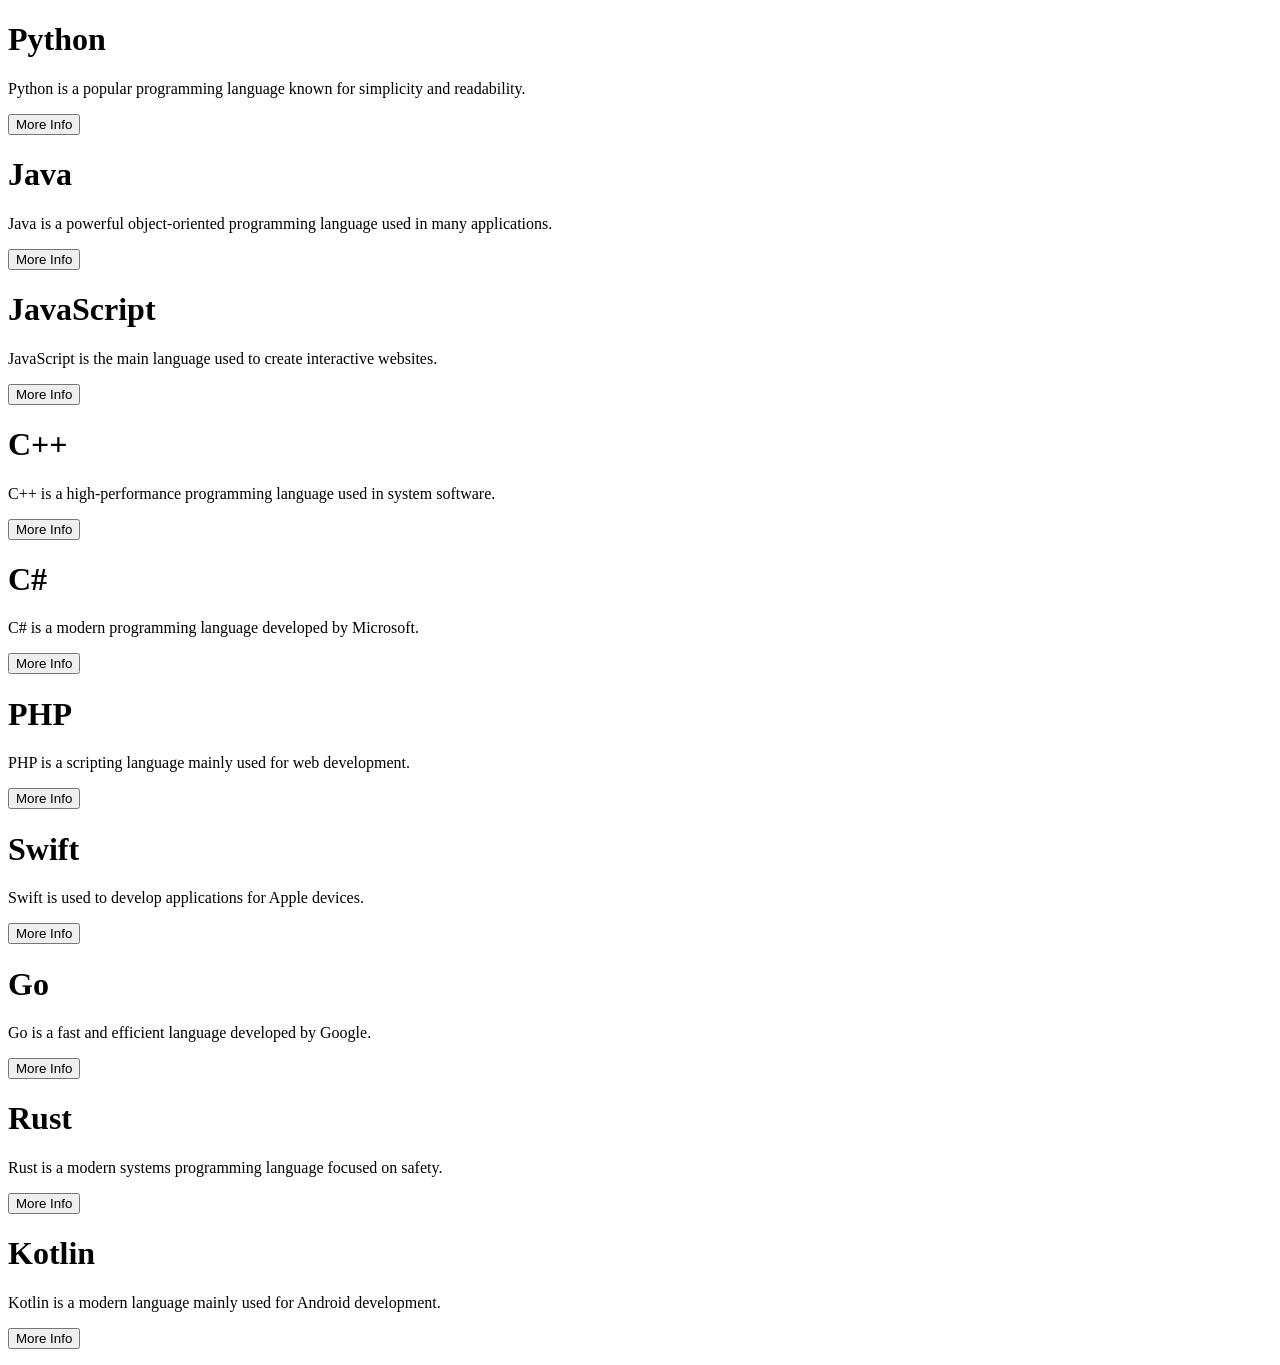
<file: index.html>
<!DOCTYPE html>
<html>
<head>
    <title>Html page</title>
    <style>
        .brand {
            background-color: lightgray;
            color: darkblue;
            text-align: center;
            padding: 10px;
            margin: 10px;
        }
        #brand1,#brand4,#brand5,#brand6,#brand7,#brand8,#brand9 {
            background-color: beige;
            color: darkred;
            text-align: center;
            padding: 10px;
            margin: 10px;
        }
    </style>
</head>
<body>
<div class="lang">
    <h1>Python</h1>
    <p>Python is a popular programming language known for simplicity and readability.</p>

    <button onclick='document.getElementById("python").innerHTML = "Python is widely used in AI, data science, and web development."'>
        More Info
    </button>
    <p id="python"></p>
</div>

<div class="lang">
    <h1>Java</h1>
    <p>Java is a powerful object-oriented programming language used in many applications.</p>

    <button onclick='document.getElementById("java").innerHTML = "Java is commonly used for enterprise software and Android apps."'>
        More Info
    </button>
    <p id="java"></p>
</div>

<div class="lang">
    <h1>JavaScript</h1>
    <p>JavaScript is the main language used to create interactive websites.</p>

    <button onclick='document.getElementById("javascript").innerHTML = "JavaScript runs in browsers and powers modern web apps."'>
        More Info
    </button>
    <p id="javascript"></p>
</div>

<div id="lang4">
    <h1>C++</h1>
    <p>C++ is a high-performance programming language used in system software.</p>

    <button onclick='document.getElementById("cpp").innerHTML = "C++ is widely used for game development and system programming."'>
        More Info
    </button>
    <p id="cpp"></p>
</div>

<div id="lang5">
    <h1>C#</h1>
    <p>C# is a modern programming language developed by Microsoft.</p>

    <button onclick='document.getElementById("csharp").innerHTML = "C# is commonly used for Windows apps and game development with Unity."'>
        More Info
    </button>
    <p id="csharp"></p>
</div>

<div id="lang6">
    <h1>PHP</h1>
    <p>PHP is a scripting language mainly used for web development.</p>

    <button onclick='document.getElementById("php").innerHTML = "PHP powers many websites and content management systems like WordPress."'>
        More Info
    </button>
    <p id="php"></p>
</div>

<div id="lang7">
    <h1>Swift</h1>
    <p>Swift is used to develop applications for Apple devices.</p>

    <button onclick='document.getElementById("swift").innerHTML = "Swift is the main language for iOS and macOS app development."'>
        More Info
    </button>
    <p id="swift"></p>
</div>

<div id="lang8">
    <h1>Go</h1>
    <p>Go is a fast and efficient language developed by Google.</p>

    <button onclick='document.getElementById("go").innerHTML = "Go is popular for cloud computing and backend systems."'>
        More Info
    </button>
    <p id="go"></p>
</div>

<div id="lang9">
    <h1>Rust</h1>
    <p>Rust is a modern systems programming language focused on safety.</p>

    <button onclick='document.getElementById("rust").innerHTML = "Rust provides memory safety without garbage collection."'>
        More Info
    </button>
    <p id="rust"></p>
</div>

<div id="lang1">
    <h1>Kotlin</h1>
    <p>Kotlin is a modern language mainly used for Android development.</p>

    <button onclick='document.getElementById("kotlin").innerHTML = "Kotlin is officially supported for Android app development."'>
        More Info
    </button>
    <p id="kotlin"></p>
</div>

</body>
</html>
</file>
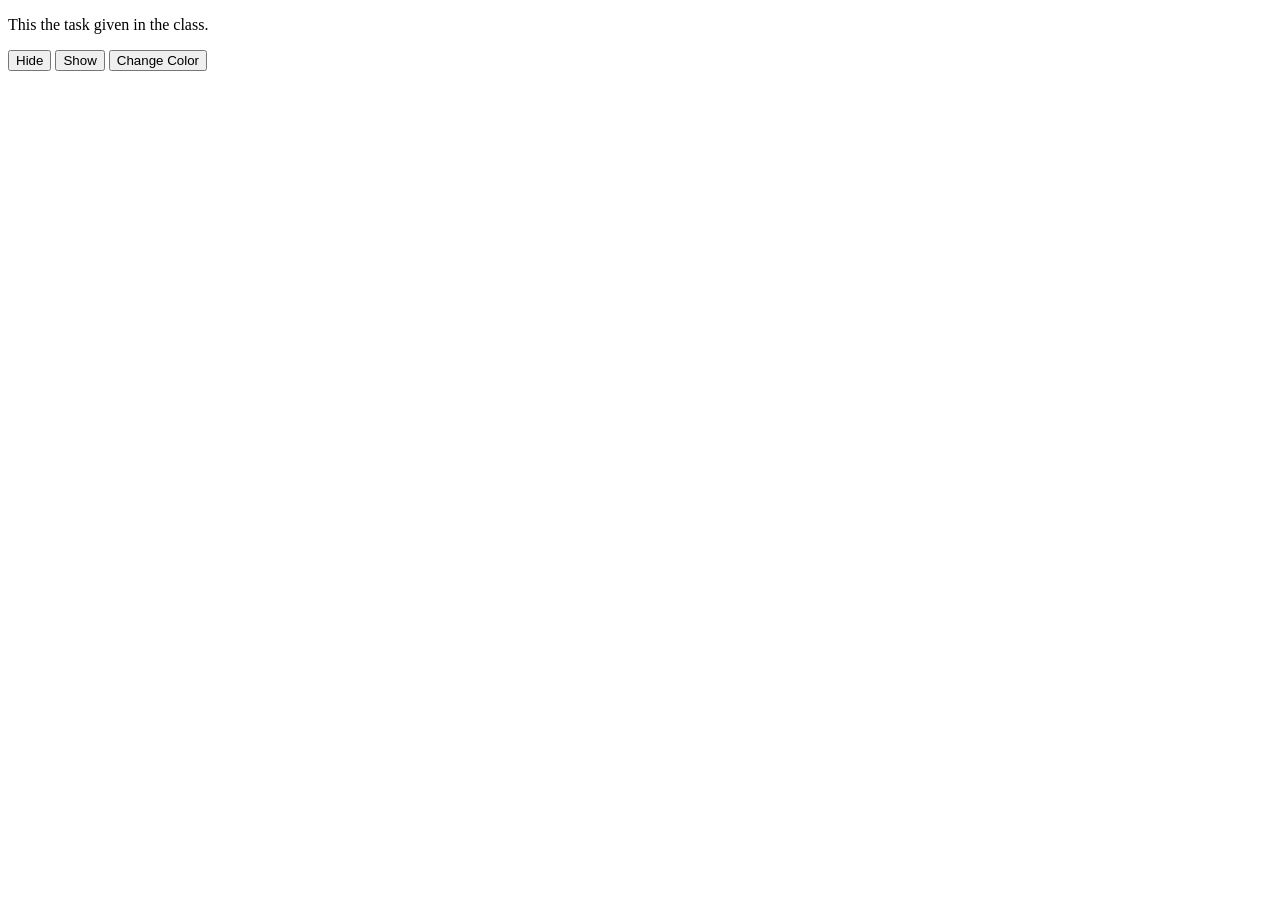
<file: HideShow.html>
<!DOCTYPE html>
<html>
<head>
    <script src="https://ajax.googleapis.com/ajax/libs/jquery/3.7.1/jquery.min.js"></script>
    <script>
$(document).ready(function(){
  $("#hide").click(function(){
    $("p").hide();
  });
  $("#show").click(function(){
    $("p").show();
  });
  $("#change").focus(function(){
    $("p").css("background-color", "red");
  });
});
</script>
</head>
<body>
    <p style="color:black;"> This the task given in the class.</p>
<button id="hide">Hide</button>
<button id="show">Show</button>
<button id="change">Change Color</button>
</body>
</html>
</file>
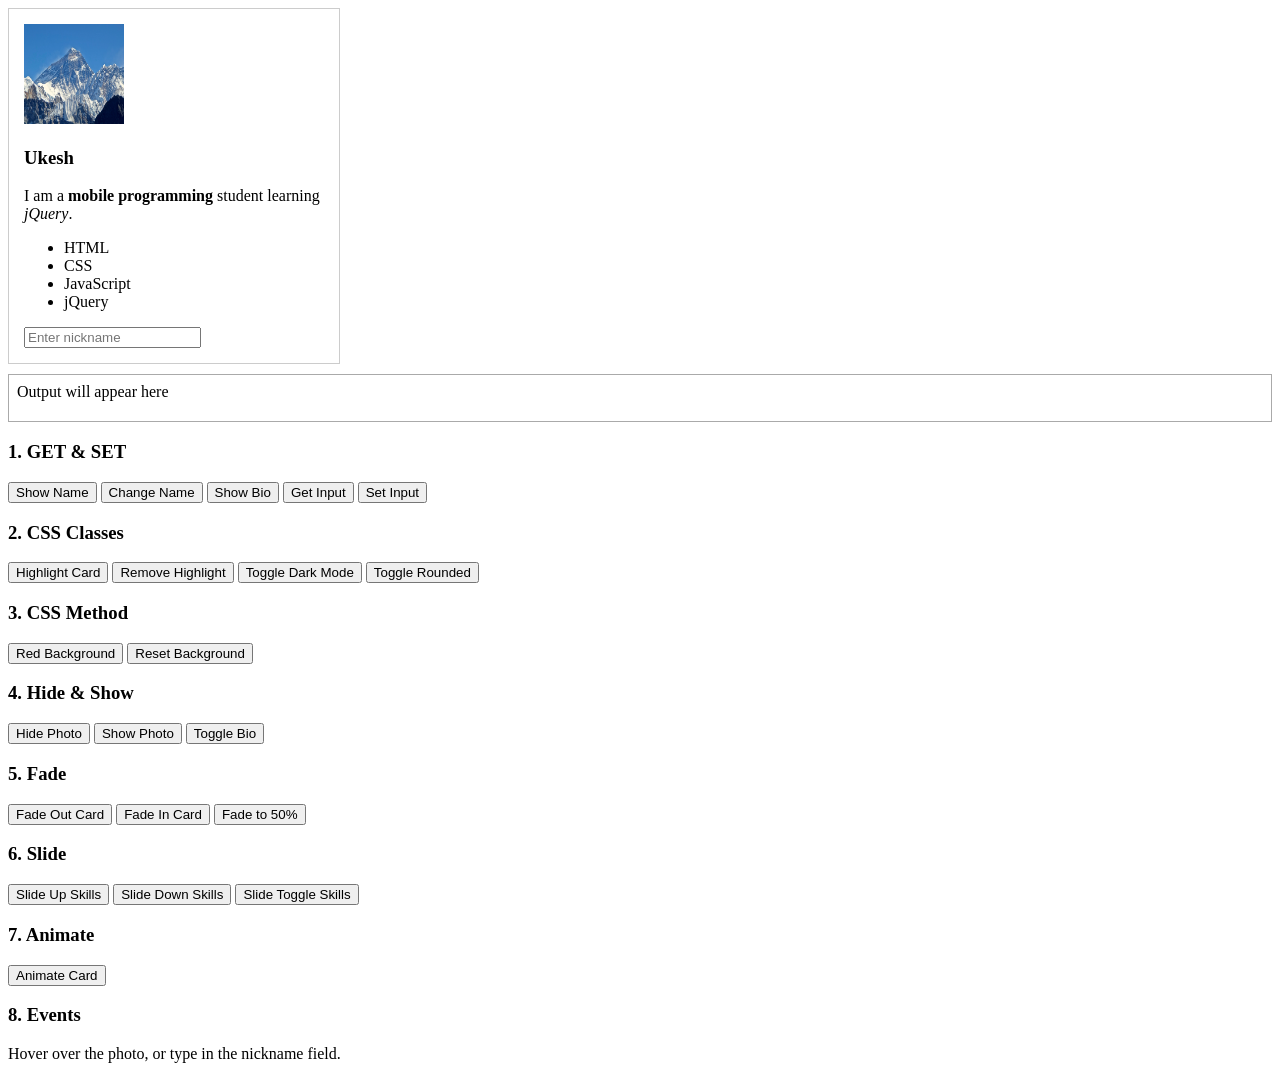
<file: Jqurey.html>
<!DOCTYPE html>
<html>
<head>
  <title>Day 3 - jQuery Practice</title>
  <script src="https://code.jquery.com/jquery-3.7.1.min.js"></script>
  <style>
    #profile-card { border: 1px solid #ccc; padding: 15px; width: 300px; }
    #profile-card.highlighted { border: 3px solid orange; background: #fffbe6; }
    #profile-card.dark-mode { background: #0d0d0d; color: white; }
    #profile-photo img { width: 100px; height: 100px;}
    #profile-photo.rounded img { border-radius: 50%; }
    #profile-photo.shadow img { box-shadow: 0 4px 10px rgba(0,0,0,0.4); }
    #output { border: 1px solid #aaa; padding: 8px; margin: 10px 0; min-height: 30px; }
  </style>
</head>
<body>

  <div id="profile-card">
    <div id="profile-photo"><img src="mountain.jpg"></div>
    <h3 id="student-name">Ukesh</h3>
    <div id="student-bio">
      <p>I am a <strong>mobile programming</strong> student learning <em>jQuery</em>.</p>
    </div>
    <ul id="skills-list">
      <li>HTML</li>
      <li>CSS</li>
      <li>JavaScript</li>
      <li>jQuery</li>
    </ul>
    <input type="text" id="nickname-input" placeholder="Enter nickname">
  </div>

  <div id="output">Output will appear here</div>

  <h3>1. GET &amp; SET</h3>
  <button id="btn-show-name">Show Name</button>
  <button id="btn-change-name">Change Name</button>
  <button id="btn-show-bio">Show Bio</button>
  <button id="btn-get-input">Get Input</button>
  <button id="btn-set-input">Set Input</button>

  <h3>2. CSS Classes</h3>
  <button id="btn-highlight">Highlight Card</button>
  <button id="btn-remove-highlight">Remove Highlight</button>
  <button id="btn-dark-mode">Toggle Dark Mode</button>
  <button id="btn-rounded">Toggle Rounded</button>

  <h3>3. CSS Method</h3>
  <button id="btn-red-bg">Red Background</button>
  <button id="btn-reset-bg">Reset Background</button>

  <h3>4. Hide &amp; Show</h3>
  <button id="btn-hide-photo">Hide Photo</button>
  <button id="btn-show-photo">Show Photo</button>
  <button id="btn-toggle-bio">Toggle Bio</button>

  <h3>5. Fade</h3>
  <button id="btn-fade-out">Fade Out Card</button>
  <button id="btn-fade-in">Fade In Card</button>
  <button id="btn-fade-50">Fade to 50%</button>

  <h3>6. Slide</h3>
  <button id="btn-slide-up">Slide Up Skills</button>
  <button id="btn-slide-down">Slide Down Skills</button>
  <button id="btn-slide-toggle">Slide Toggle Skills</button>

  <h3>7. Animate</h3>
  <button id="btn-animate">Animate Card</button>

  <h3>8. Events</h3>
  <p>Hover over the photo, or type in the nickname field.</p>

  <script>
    $(function () {

      // 1. GET & SET
      $('#btn-show-name').click(function () { $('#output').text($('#student-name').text()); });
      $('#btn-change-name').click(function () { $('#student-name').text('Yukesh'); });
      $('#btn-show-bio').click(function () { $('#output').text($('#student-bio').html()); });
      $('#btn-get-input').click(function () { $('#output').text($('#nickname-input').val()); });
      $('#btn-set-input').click(function () { $('#nickname-input').val('jQuery Pro'); });

      // 2. CSS CLASSES
      $('#btn-highlight').click(function () { $('#profile-card').addClass('highlighted'); });
      $('#btn-remove-highlight').click(function () { $('#profile-card').removeClass('highlighted'); });
      $('#btn-dark-mode').click(function () { $('#profile-card').css('background-color', '').toggleClass('dark-mode'); });
      $('#btn-rounded').click(function () { $('#profile-photo').toggleClass('rounded'); });

      // 3. CSS METHOD
      $('#btn-red-bg').click(function () { $('#profile-card').css('background-color', '#e74c3c'); });
      $('#btn-reset-bg').click(function () { $('#profile-card').css('background-color', 'white'); });

      // 4. HIDE & SHOW
      $('#btn-hide-photo').click(function () { $('#profile-photo').hide('slow'); });
      $('#btn-show-photo').click(function () { $('#profile-photo').show('slow'); });
      $('#btn-toggle-bio').click(function () { $('#student-bio').toggle(); });

      // 5. FADE
      $('#btn-fade-out').click(function () { $('#profile-card').fadeOut(); });
      $('#btn-fade-in').click(function () { $('#profile-card').fadeIn(); });
      $('#btn-fade-50').click(function () { $('#profile-card').fadeTo('slow', 0.5); });

      // 6. SLIDE
      $('#btn-slide-up').click(function () { $('#skills-list').slideUp(); });
      $('#btn-slide-down').click(function () { $('#skills-list').slideDown(); });
      $('#btn-slide-toggle').click(function () { $('#skills-list').slideToggle(); });

      // 7. ANIMATE
      $('#btn-animate').click(function () {
        $('#profile-card').animate({ marginLeft: '200px' }, 1000).animate({ marginLeft: '0px' }, 1000);
      });

      // 8. EVENTS
      $('#profile-photo').on('mouseenter', function () { $(this).addClass('shadow'); });
      $('#profile-photo').on('mouseleave', function () { $(this).removeClass('shadow'); });
      $('#nickname-input').on('keypress', function (e) { $('#output').text('Key pressed: ' + e.key); });

    });
  </script>
</body>
</html>
</file>
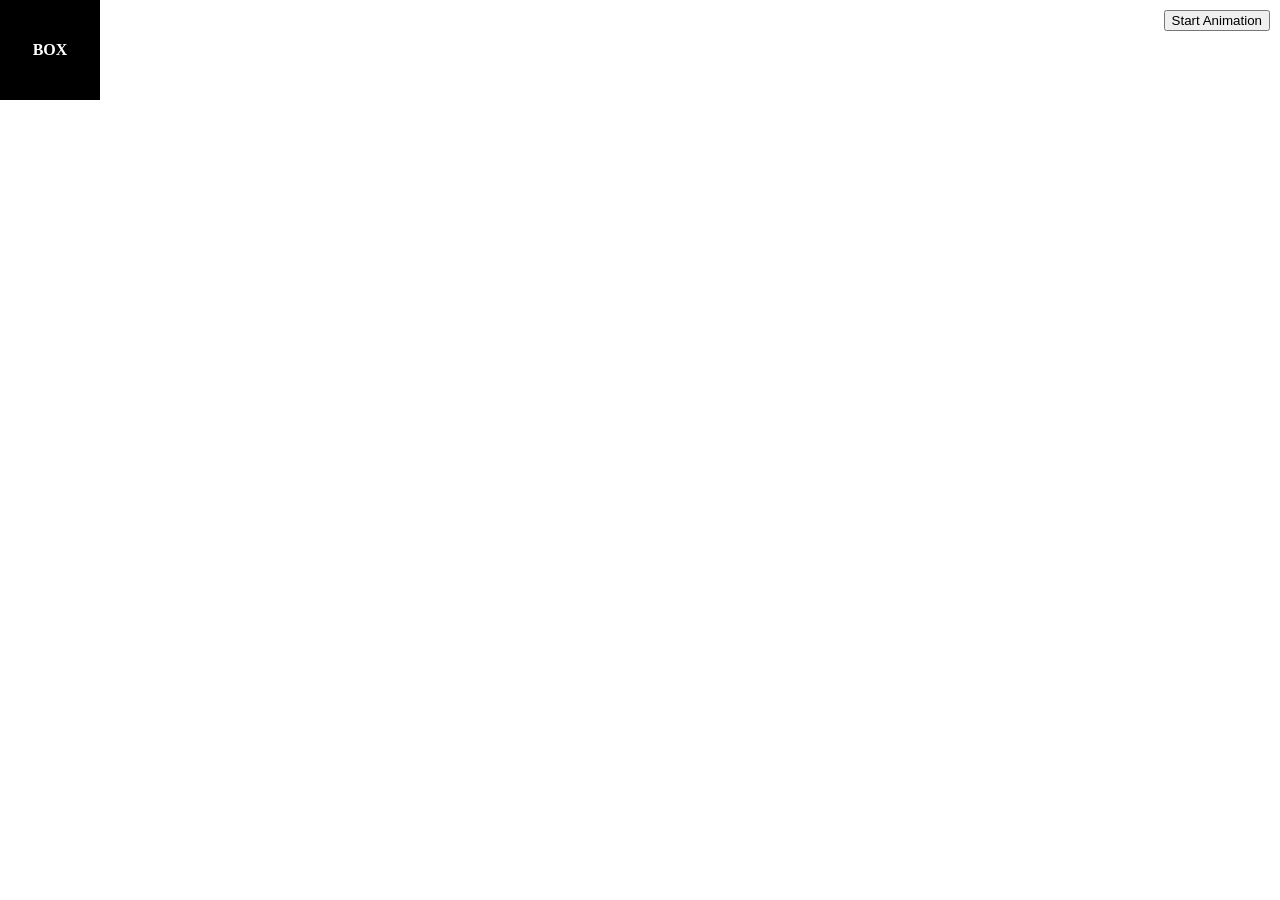
<file: JQureyAnimation.html>
<!DOCTYPE html>
<html>
<head>
    <title>jQuery Animation Box</title>

    <script src="https://code.jquery.com/jquery-3.6.0.min.js"></script>

    <style>
        body {
            height: 100vh;
            margin: 0;
            position: relative;
        }

        #box {
            width: 100px;
            height: 100px;
            position: absolute;
            top: 0;
            left: 0;
            background-color: rgb(0, 0, 0);

            /* Text styling */
            color: white;
            font-weight: bold;

            /* Center text */
            display: flex;
            align-items: center;
            justify-content: center;
            text-align: center;
        }

        button {
            position: fixed;
            top: 10px;
            right: 10px;
        }
    </style>
</head>

<body>

<button id="startBtn">Start Animation</button>

<div id="box">BOX</div>

<script>
$(document).ready(function(){

    $("#startBtn").click(function(){

        var maxWidth = $(window).width() - $("#box").width();
        var maxHeight = $(window).height() - $("#box").height();

        $("#box")

        // Top Left → Bottom Left
        .animate({
            top: maxHeight,
            left: 0,
            width: "120px",
            height: "120px",
            opacity: 0.5
        }, 2000)
        .css("background-color", "blue")

        // Bottom Left → Bottom Right
        .animate({
            left: maxWidth,
            width: "80px",
            height: "80px"
        }, 2000)
        .css("background-color", "green")

        // Bottom Right → Top Right
        .animate({
            top: 0,
            opacity: 1
        }, 2000)
        .css("background-color", "orange")

        // Top Right → Top Left
        .animate({
            left: 0,
            width: "100px",
            height: "100px"
        }, 2000)
        .css("background-color", "purple");
    });

});
</script>

</body>
</html>
</file>
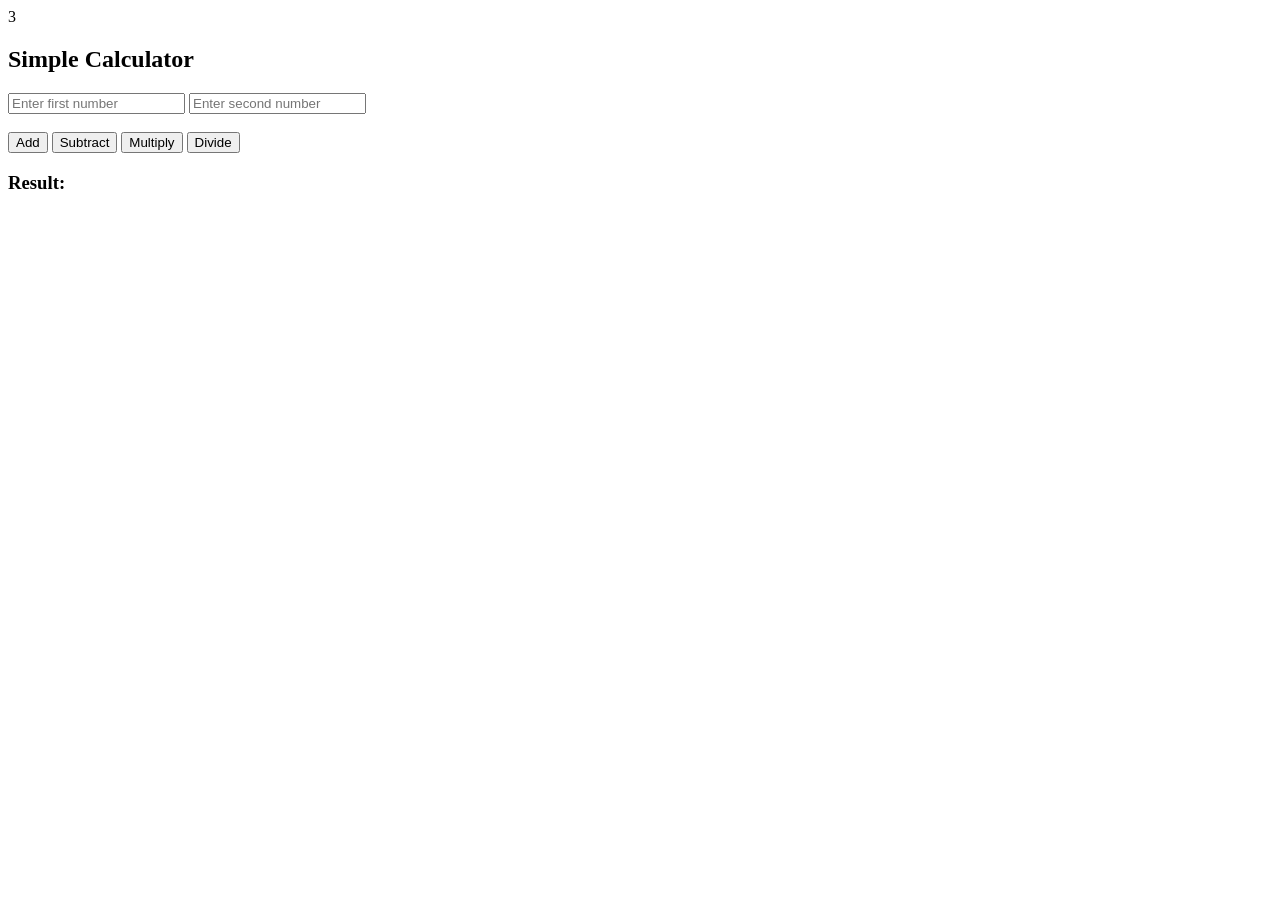
<file: .vscode/simplecalculator.html>
3<!DOCTYPE html>
<html>
<head>
    <title>Simple Calculator</title>
</head>
<body>

    <h2>Simple Calculator</h2>

    <input type="number" id="n1" placeholder="Enter first number" max="100">
    <input type="number" id="n2" placeholder="Enter second number" max="100">

    <br><br>

    <button onclick="calculate('add')">Add</button>
    <button onclick="calculate('sub')">Subtract</button>
    <button onclick="calculate('mul')">Multiply</button>
    <button onclick="calculate('div')">Divide</button>

    <h3 id="result">Result: </h3>

    <script src="simplecalculator.js"></script>

</body>
</html>
</file>
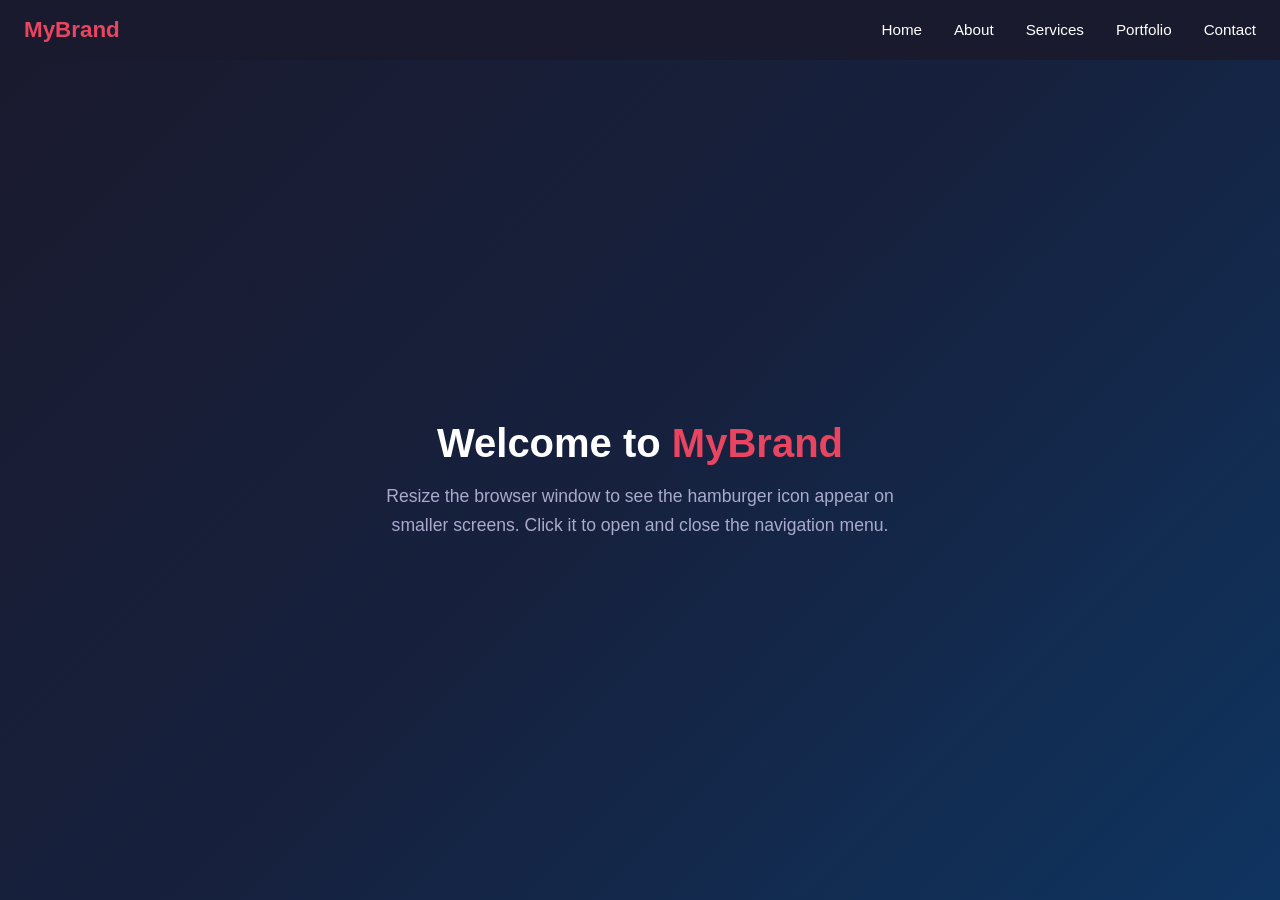
<file: week 6.1/nav.html>
<!DOCTYPE html>
<html lang="en">
<head>
  <meta charset="UTF-8" />
  <meta name="viewport" content="width=device-width, initial-scale=1.0" />
  <title>Hamburger Menu</title>
  <link rel="stylesheet" href="nav.css" />
</head>
<body>

  <nav>
    <a href="#" class="logo">MyBrand</a>

    <ul class="nav-links">
      <li><a href="#">Home</a></li>
      <li><a href="#">About</a></li>
      <li><a href="#">Services</a></li>
      <li><a href="#">Portfolio</a></li>
      <li><a href="#">Contact</a></li>
    </ul>

    <button class="hamburger" id="hamburger" aria-label="Toggle menu">
      <span></span>
      <span></span>
      <span></span>
    </button>

    <div class="mobile-menu" id="mobileMenu">
      <a href="#">Home</a>
      <a href="#">About</a>
      <a href="#">Services</a>
      <a href="#">Portfolio</a>
      <a href="#">Contact</a>
    </div>
  </nav>

  <section class="hero">
    <h1>Welcome to <span>MyBrand</span></h1>
    <p>Resize the browser window to see the hamburger icon appear on smaller screens. Click it to open and close the navigation menu.</p>
  </section>

  <script src="nav.js"></script>

</body>
</html>
</file>
<file: week 6.1/nav.css>
* {
  margin: 0;
  padding: 0;
  box-sizing: border-box;
}

body {
  font-family: Arial, sans-serif;
}

/* ── Navbar ── */
nav {
  display: flex;
  align-items: center;
  justify-content: space-between;
  background-color: #1a1a2e;
  padding: 0 24px;
  height: 60px;
  position: relative;
}

.logo {
  color: #e94560;
  font-size: 1.4rem;
  font-weight: bold;
  text-decoration: none;
}

/* ── Desktop menu links ── */
.nav-links {
  display: flex;
  list-style: none;
  gap: 32px;
}

.nav-links a {
  color: #ffffff;
  text-decoration: none;
  font-size: 0.95rem;
  transition: color 0.2s;
}

.nav-links a:hover {
  color: #e94560;
}

/* ── Hamburger button ── */
.hamburger {
  display: none;
  flex-direction: column;
  justify-content: space-between;
  width: 28px;
  height: 20px;
  background: none;
  border: none;
  cursor: pointer;
  padding: 0;
}

.hamburger span {
  display: block;
  height: 3px;
  background-color: #ffffff;
  border-radius: 2px;
  transition: transform 0.3s, opacity 0.3s;
}

/* Animate hamburger → X when open */
.hamburger.open span:nth-child(1) {
  transform: translateY(8.5px) rotate(45deg);
}
.hamburger.open span:nth-child(2) {
  opacity: 0;
}
.hamburger.open span:nth-child(3) {
  transform: translateY(-8.5px) rotate(-45deg);
}

/* ── Mobile drawer ── */
.mobile-menu {
  display: none;
  flex-direction: column;
  background-color: #16213e;
  position: absolute;
  top: 60px;
  left: 0;
  width: 100%;
  padding: 16px 0;
  z-index: 100;
}

.mobile-menu.open {
  display: flex;
}

.mobile-menu a {
  color: #ffffff;
  text-decoration: none;
  padding: 14px 28px;
  font-size: 1rem;
  border-bottom: 1px solid #0f3460;
  transition: background 0.2s;
}

.mobile-menu a:last-child {
  border-bottom: none;
}

.mobile-menu a:hover {
  background-color: #0f3460;
  color: #e94560;
}

/* ── Responsive breakpoint ── */
@media (max-width: 768px) {
  .nav-links {
    display: none;
  }
  .hamburger {
    display: flex;
  }
}

/* ── Hero section ── */
.hero {
  display: flex;
  flex-direction: column;
  align-items: center;
  justify-content: center;
  min-height: calc(100vh - 60px);
  background: linear-gradient(135deg, #1a1a2e, #16213e, #0f3460);
  color: #ffffff;
  text-align: center;
  padding: 24px;
}

.hero h1 {
  font-size: 2.5rem;
  margin-bottom: 16px;
}

.hero h1 span {
  color: #e94560;
}

.hero p {
  font-size: 1.1rem;
  max-width: 520px;
  color: #aaaacc;
  line-height: 1.6;
}
</file>
